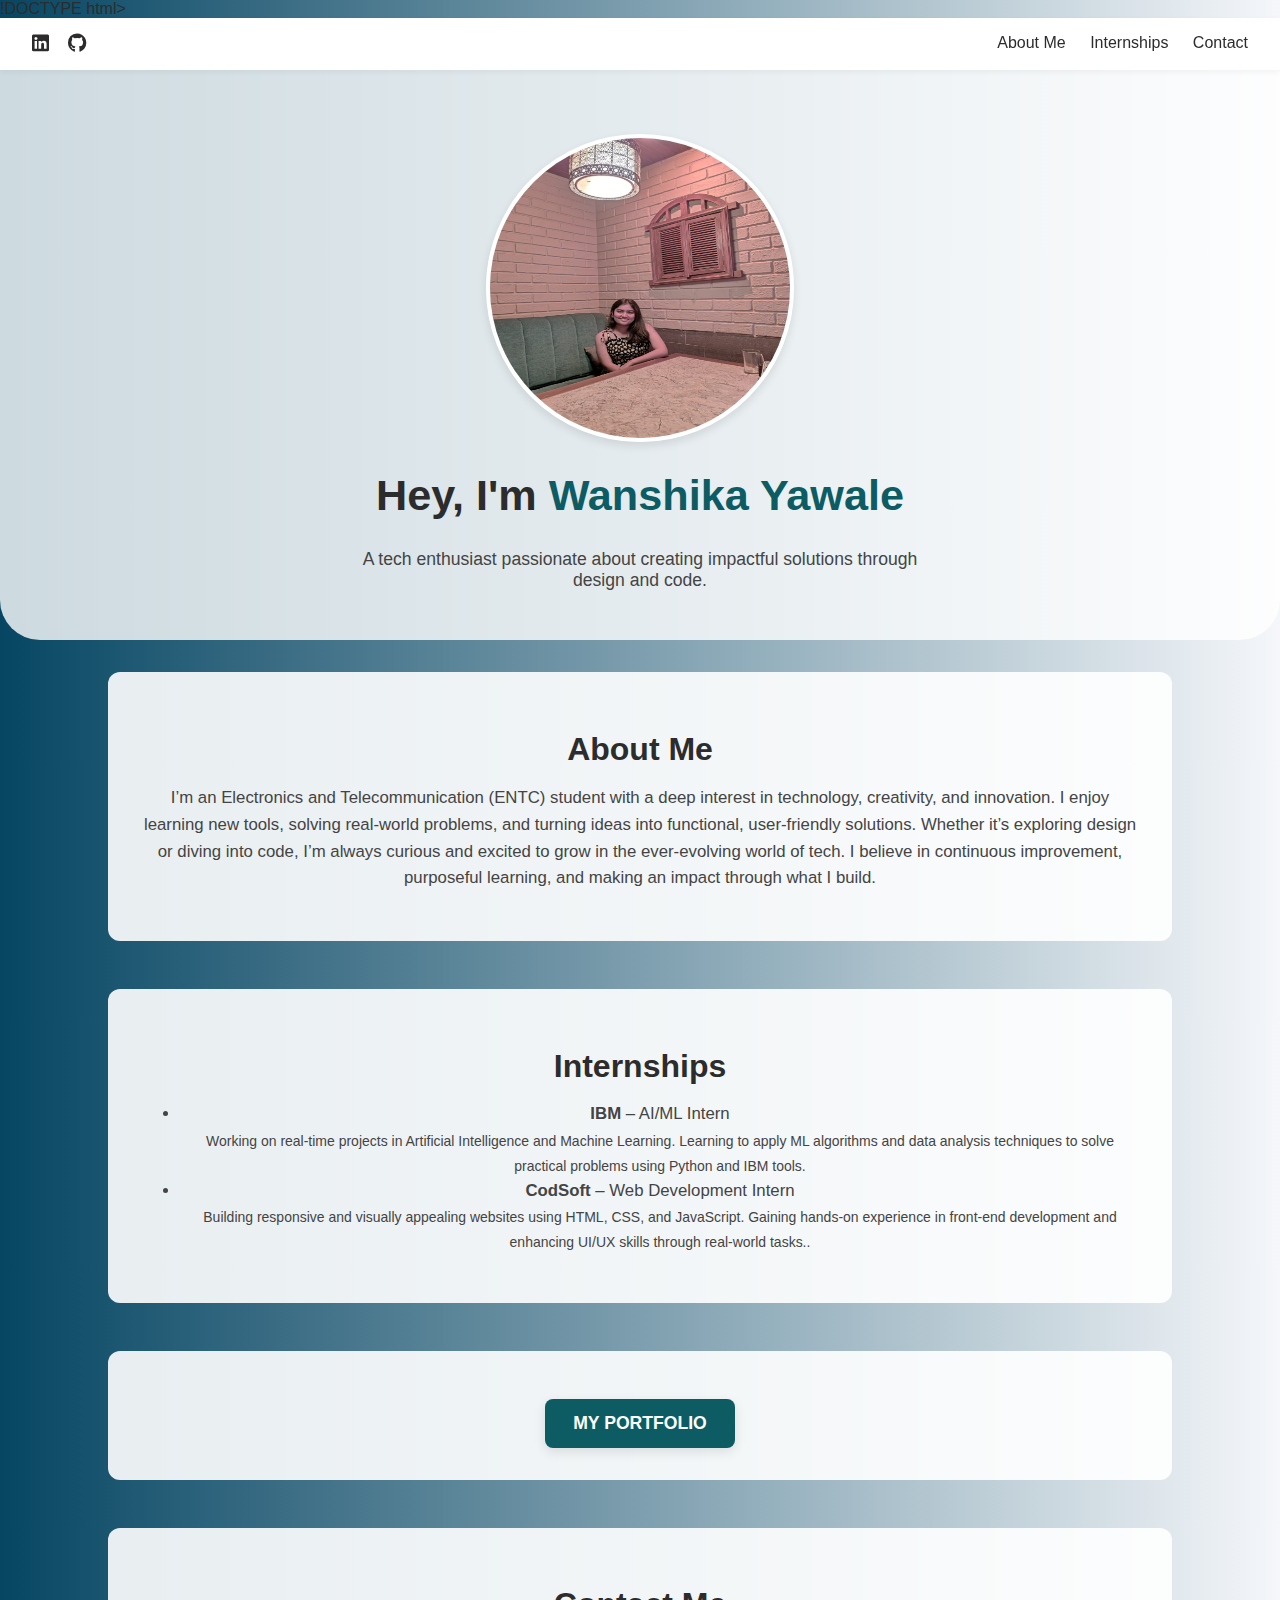
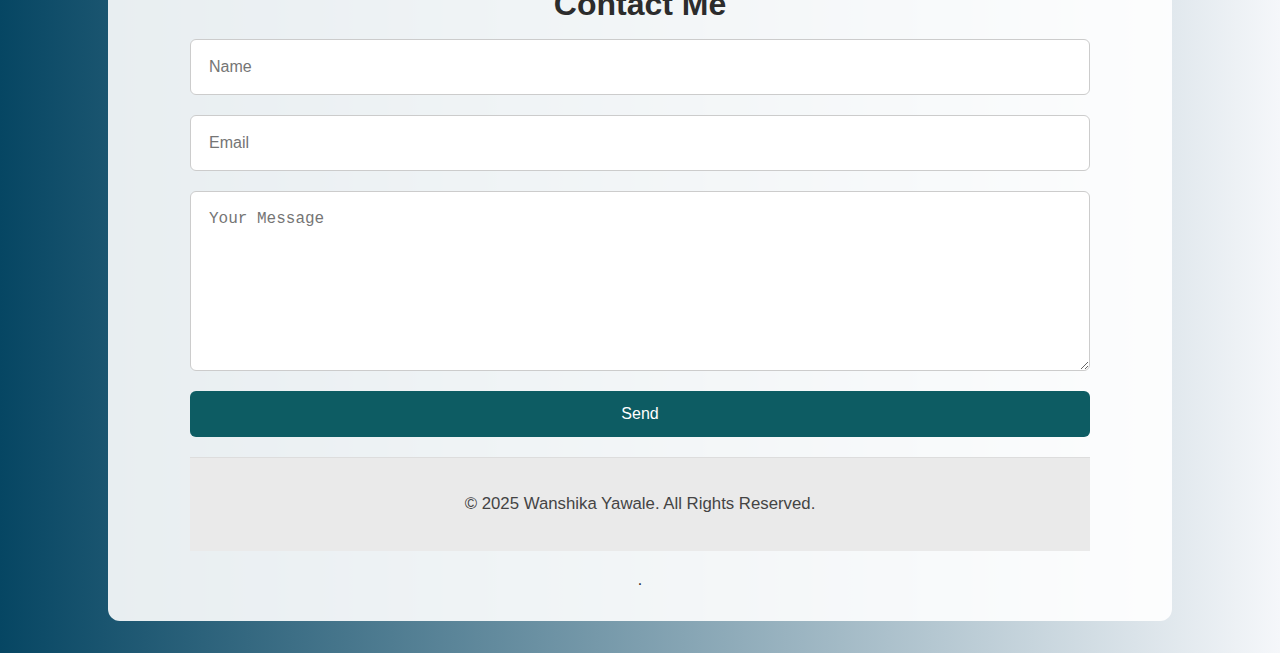
<file: TASK 1/Wanshika's Landing Page/index.html>
!DOCTYPE html>
<html lang="en">
<head>
  <meta charset="UTF-8" />
  <meta name="viewport" content="width=device-width, initial-scale=1.0" />
  <title>Wanshika Yawale | Portfolio</title>
  <link rel="stylesheet" href="style.css" />
  <link
    rel="stylesheet"
    href="https://cdnjs.cloudflare.com/ajax/libs/font-awesome/6.4.0/css/all.min.css"
  />
</head>
<body>
  <header>
    <div class="top-left-icons">
      <a href="https://www.linkedin.com/in/wanshika-yawale-30a645361"><i class="fab fa-linkedin"></i></a>
      <a href="https://github.com/Wanshika10"><i class="fab fa-github"></i></a>
    </div>
    <nav class="top-right-nav">
      <a href="#about">About Me</a>
      <a href="#internships">Internships</a>
      <a href="#contact">Contact</a>
    </nav>
  </header>

  <section class="hero">
    <div class="hero-left">
        <img src="Wanshika.jpeg" alt="Wanshika Yawale" />
      </div>
    <div class="hero-right">
      <h1>Hey, I'm <span>Wanshika Yawale</span></h1>
      <p>A tech enthusiast passionate about creating impactful solutions through design and code.</p>
    </div>
  </section>

  <main class="center-sections">
    <section id="about" class="section">
      <h2>About Me</h2>
      <p>
        I’m an Electronics and Telecommunication (ENTC) student with a deep interest in technology, creativity, and innovation.
I enjoy learning new tools, solving real-world problems, and turning ideas into functional, user-friendly solutions.
Whether it’s exploring design or diving into code, I’m always curious and excited to grow in the ever-evolving world of tech.
I believe in continuous improvement, purposeful learning, and making an impact through what I build.
      </p>
    </section>

    <section id="internships" class="section">
        <h2>Internships</h2>
        <ul>
          <li><strong>IBM</strong> – AI/ML Intern  
            <br><small>Working on real-time projects in Artificial Intelligence and Machine Learning.
                Learning to apply ML algorithms and data analysis techniques to solve practical problems using Python and IBM tools.</small>
          </li>
          <li><strong>CodSoft</strong> – Web Development Intern  
            <br><small>Building responsive and visually appealing websites using HTML, CSS, and JavaScript.
                Gaining hands-on experience in front-end development and enhancing UI/UX skills through real-world tasks..</small>
          </li>
        </ul>
      </section>

      <section id="portfolio" class="section">
        <a href="https://wanshikaportfolio.netlify.app/" target="_blank" class="portfolio-box">
         MY PORTFOLIO
        </a>
      </section>

    <section id="contact" class="section">
      <h2>Contact Me</h2>
      <form>
        <input type="text" placeholder="Name" required />
        <input type="email" placeholder="Email" required />
        <textarea placeholder="Your Message" required></textarea>
        <button type="submit">Send</button>

        <footer>
            <p>&copy; 2025 Wanshika Yawale. All Rights Reserved.</p>
          </footer>.
</file>
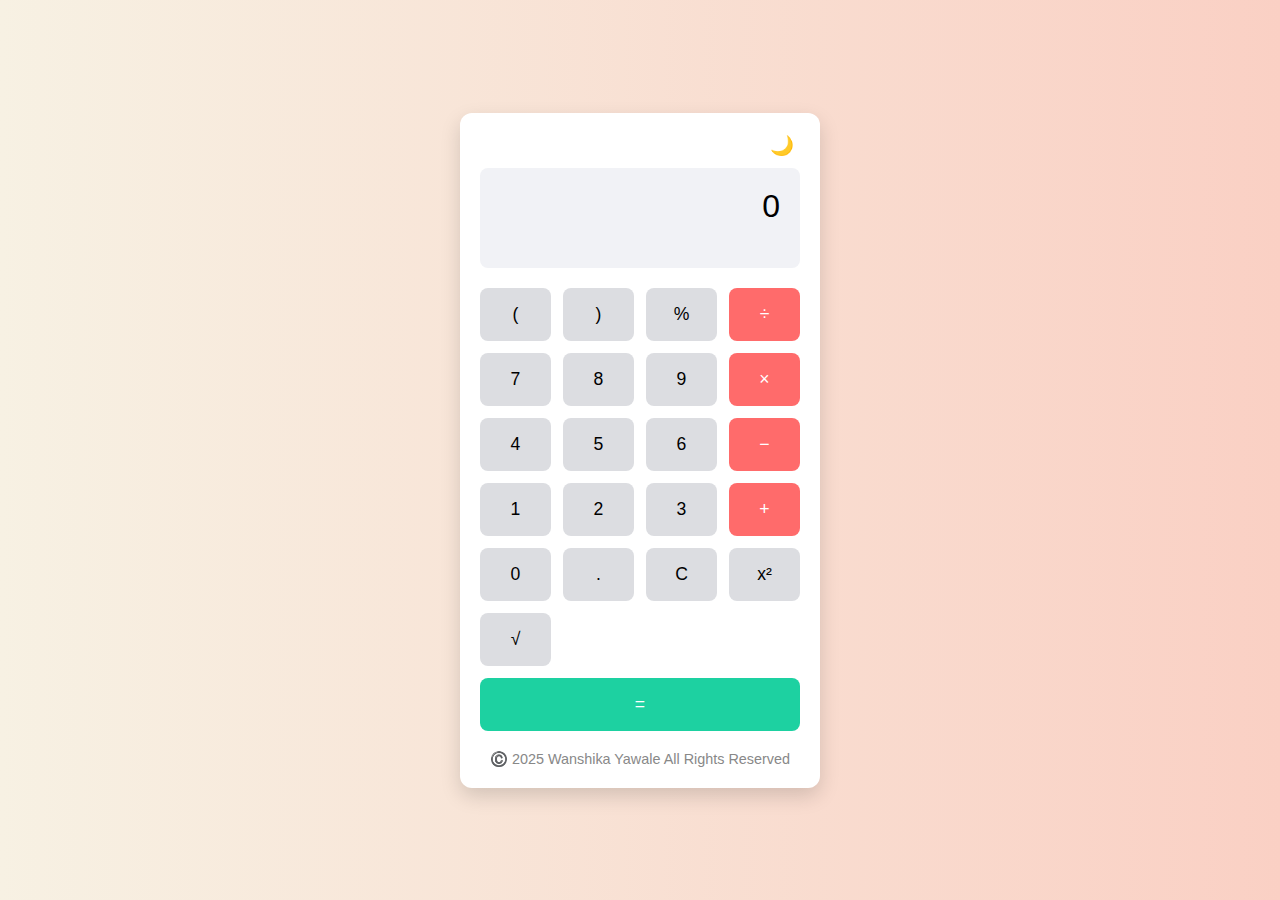
<file: TASK 3/Wanshika's Calculator/index.html>
<!DOCTYPE html>
<html lang="en">
<head>
  <meta charset="UTF-8" />
  <meta name="viewport" content="width=device-width, initial-scale=1.0"/>
  <title>Advanced Calculator</title>
  <link rel="stylesheet" href="style.css" />
</head>
<body>

  <div class="calculator">
    <div class="top-bar">
      <button id="toggle-theme">🌙</button>
    </div>
    <div class="display" id="display">0</div>
    <div class="buttons">
      <button class="btn" data-value="(">(</button>
      <button class="btn" data-value=")">)</button>
      <button class="btn" data-value="%">%</button>
      <button class="btn operator" data-value="/">÷</button>

      <button class="btn" data-value="7">7</button>
      <button class="btn" data-value="8">8</button>
      <button class="btn" data-value="9">9</button>
      <button class="btn operator" data-value="*">×</button>

      <button class="btn" data-value="4">4</button>
      <button class="btn" data-value="5">5</button>
      <button class="btn" data-value="6">6</button>
      <button class="btn operator" data-value="-">−</button>

      <button class="btn" data-value="1">1</button>
      <button class="btn" data-value="2">2</button>
      <button class="btn" data-value="3">3</button>
      <button class="btn operator" data-value="+">+</button>

      <button class="btn" data-value="0">0</button>
      <button class="btn" data-value=".">.</button>
      <button class="btn" id="clear">C</button>
      <button class="btn" data-value="**2">x²</button>

      <button class="btn" data-value="Math.sqrt(">√</button>
      <button class="btn equal" id="equals">=</button>
    </div>
    <footer>©️ 2025 Wanshika Yawale All Rights Reserved</footer>
  </div>

  <script src="script.js"></script>
</body>
</html>
</file>
<file: TASK 1/Wanshika's Landing Page/style.css>
body {
    margin: 0;
    font-family: 'Segoe UI', Tahoma, Geneva, Verdana, sans-serif;
    background: linear-gradient(to right, #064663, #f5f7fa);
    color: #2c2c2c;
  }
  
  header {
    display: flex;
    justify-content: space-between;
    padding: 1rem 2rem;
    position: sticky;
    top: 0;
    background-color: #ffffff;
    z-index: 1000;
    box-shadow: 0 2px 6px rgba(0, 0, 0, 0.05);
  }
  
  .top-left-icons a {
    margin-right: 15px;
    font-size: 1.2rem;
    color: #2c2c2c;
    transition: color 0.3s;
  }
  
  .top-left-icons a:hover {
    color: #0d5c63;
  }
  
  .top-right-nav a {
    margin-left: 20px;
    text-decoration: none;
    color: #2c2c2c;
    font-weight: 500;
    transition: color 0.3s;
  }
  
  .top-right-nav a:hover {
    color: #0d5c63;
  }
  
  .hero {
    display: flex;
    flex-direction: column;
    align-items: center;
    padding: 4rem 2rem 2rem;
    background-color: rgba(255, 255, 255, 0.8);
    border-radius: 0 0 40px 40px;
  }
  
  .hero-left img {
    width: 300px;
    height: 300px;
    border-radius: 50%;
    border: 4px solid #fff;
    box-shadow: 0 4px 10px rgba(0, 0, 0, 0.1);
  }
  
  .hero-right h1 {
    font-size: 2.7rem;
    text-align: center;
    font-weight: bold;
    color: #2c2c2c;
  }
  
  .hero-right span {
    color: #0d5c63;
  }
  
  .hero-right p {
    font-size: 1.1rem;
    margin-top: 0.5rem;
    text-align: center;
    color: #444;
    max-width: 600px;
  }
  
  main.center-sections {
    display: flex;
    flex-direction: column;
    align-items: center;
    text-align: center;
    padding: 2rem;
    gap: 3rem;
  }
  
  .section {
    max-width: 1000px;
    width: 100%;
    padding: 2rem;
    background-color: rgba(255, 255, 255, 0.9);
    border-radius: 12px;
    animation: fadeIn 1s ease-in-out;
  }
  
  .section h2 {
    font-size: 2rem;
    margin-bottom: 1rem;
    color: #2c2c2c;
  }
  
  .section ul, .section p {
    font-size: 1.05rem;
    line-height: 1.6;
    color: #444;
  }
  
  @keyframes fadeIn {
    0% {
      opacity: 0;
      transform: translateY(20px);
    }
    100% {
      opacity: 1;
      transform: translateY(0);
    }
  }
  
  form {
    display: flex;
    flex-direction: column;
    gap: 20px;
    max-width: 900px;
    width: 100%;
    margin: 0 auto;
  }
  
  form input,
  form textarea {
    padding: 18px;
    border: 1px solid #ccc;
    border-radius: 6px;
    font-size: 1rem;
    width: 100%;
  }
  
  form textarea {
    min-height: 180px;
    resize: vertical;
  }
  
  form button {
    padding: 14px;
    background-color: #0d5c63;
    color: white;
    border: none;
    border-radius: 6px;
    cursor: pointer;
    font-size: 1rem;
    transition: background 0.3s;
  }
  
  form button:hover {
    background-color: #094349;
  }
  
  footer {
    text-align: center;
    padding: 1rem;
    background-color: #eaeaea;
    font-size: 0.95rem;
    color: #444;
    border-top: 1px solid #ddd;
  }
  
  #scrollTopBtn {
    position: fixed;
    bottom: 20px;
    right: 20px;
    background-color: #0d5c63;
    color: white;
    border: none;
    padding: 10px;
    border-radius: 50%;
    cursor: pointer;
    font-size: 1.2rem;
    z-index: 1000;
    box-shadow: 0 0 6px rgba(0, 0, 0, 0.1);
  }
  
  .portfolio-box {
    display: inline-block;
    margin-top: 1rem;
    padding: 14px 28px;
    background-color: #0d5c63;
    color: white;
    font-weight: bold;
    text-decoration: none;
    border-radius: 8px;
    transition: all 0.3s ease;
    font-size: 1.1rem;
    box-shadow: 0 4px 12px rgba(0, 0, 0, 0.1);
  }
  
  .portfolio-box:hover {
    background-color: #094349;
    box-shadow: 0 6px 20px rgba(0, 0, 0, 0.2);
  }
</file>
<file: TASK 3/Wanshika's Calculator/style.css>
body {
    margin: 0;
    font-family: 'Segoe UI', Tahoma, sans-serif;
    display: flex;
    align-items: center;
    justify-content: center;
    height: 100vh;
    background: linear-gradient(to right, #f7f1e3, #fad0c4);
    transition: background 0.3s, color 0.3s;
  }
  
  body.dark {
    background: #121212;
    color: #ffffff;
  }
  
  .calculator {
    background-color: white;
    border-radius: 12px;
    padding: 20px;
    box-shadow: 0 8px 20px rgba(0, 0, 0, 0.15);
    width: 320px;
    transition: background 0.3s, color 0.3s;
  }
  
  body.dark .calculator {
    background-color: #1e1e1e;
    color: white;
  }
  
  .top-bar {
    display: flex;
    justify-content: flex-end;
    margin-bottom: 10px;
  }
  
  #toggle-theme {
    background: none;
    border: none;
    font-size: 1.2rem;
    cursor: pointer;
  }
  
  .display {
    background-color: #f1f2f6;
    padding: 20px;
    font-size: 2rem;
    text-align: right;
    border-radius: 8px;
    margin-bottom: 20px;
    min-height: 60px;
    overflow-x: auto;
  }
  
  body.dark .display {
    background-color: #333;
  }
  
  .buttons {
    display: grid;
    grid-template-columns: repeat(4, 1fr);
    gap: 12px;
  }
  
  .btn {
    padding: 16px;
    font-size: 1.1rem;
    background-color: #dcdde1;
    border: none;
    border-radius: 8px;
    cursor: pointer;
    transition: background 0.2s;
  }
  
  .btn:hover {
    background-color: #c8c9cc;
  }
  
  .operator {
    background-color: #ff6b6b;
    color: white;
  }
  
  .operator:hover {
    background-color: #ee5253;
  }
  
  .equal {
    grid-column: span 4;
    background-color: #1dd1a1;
    color: white;
  }
  
  .equal:hover {
    background-color: #10ac84;
  }
  
  footer {
    margin-top: 20px;
    font-size: 0.9rem;
    text-align: center;
    color: #888;
  }
  
  body.dark footer {
    color: #aaa;
  }
</file>
